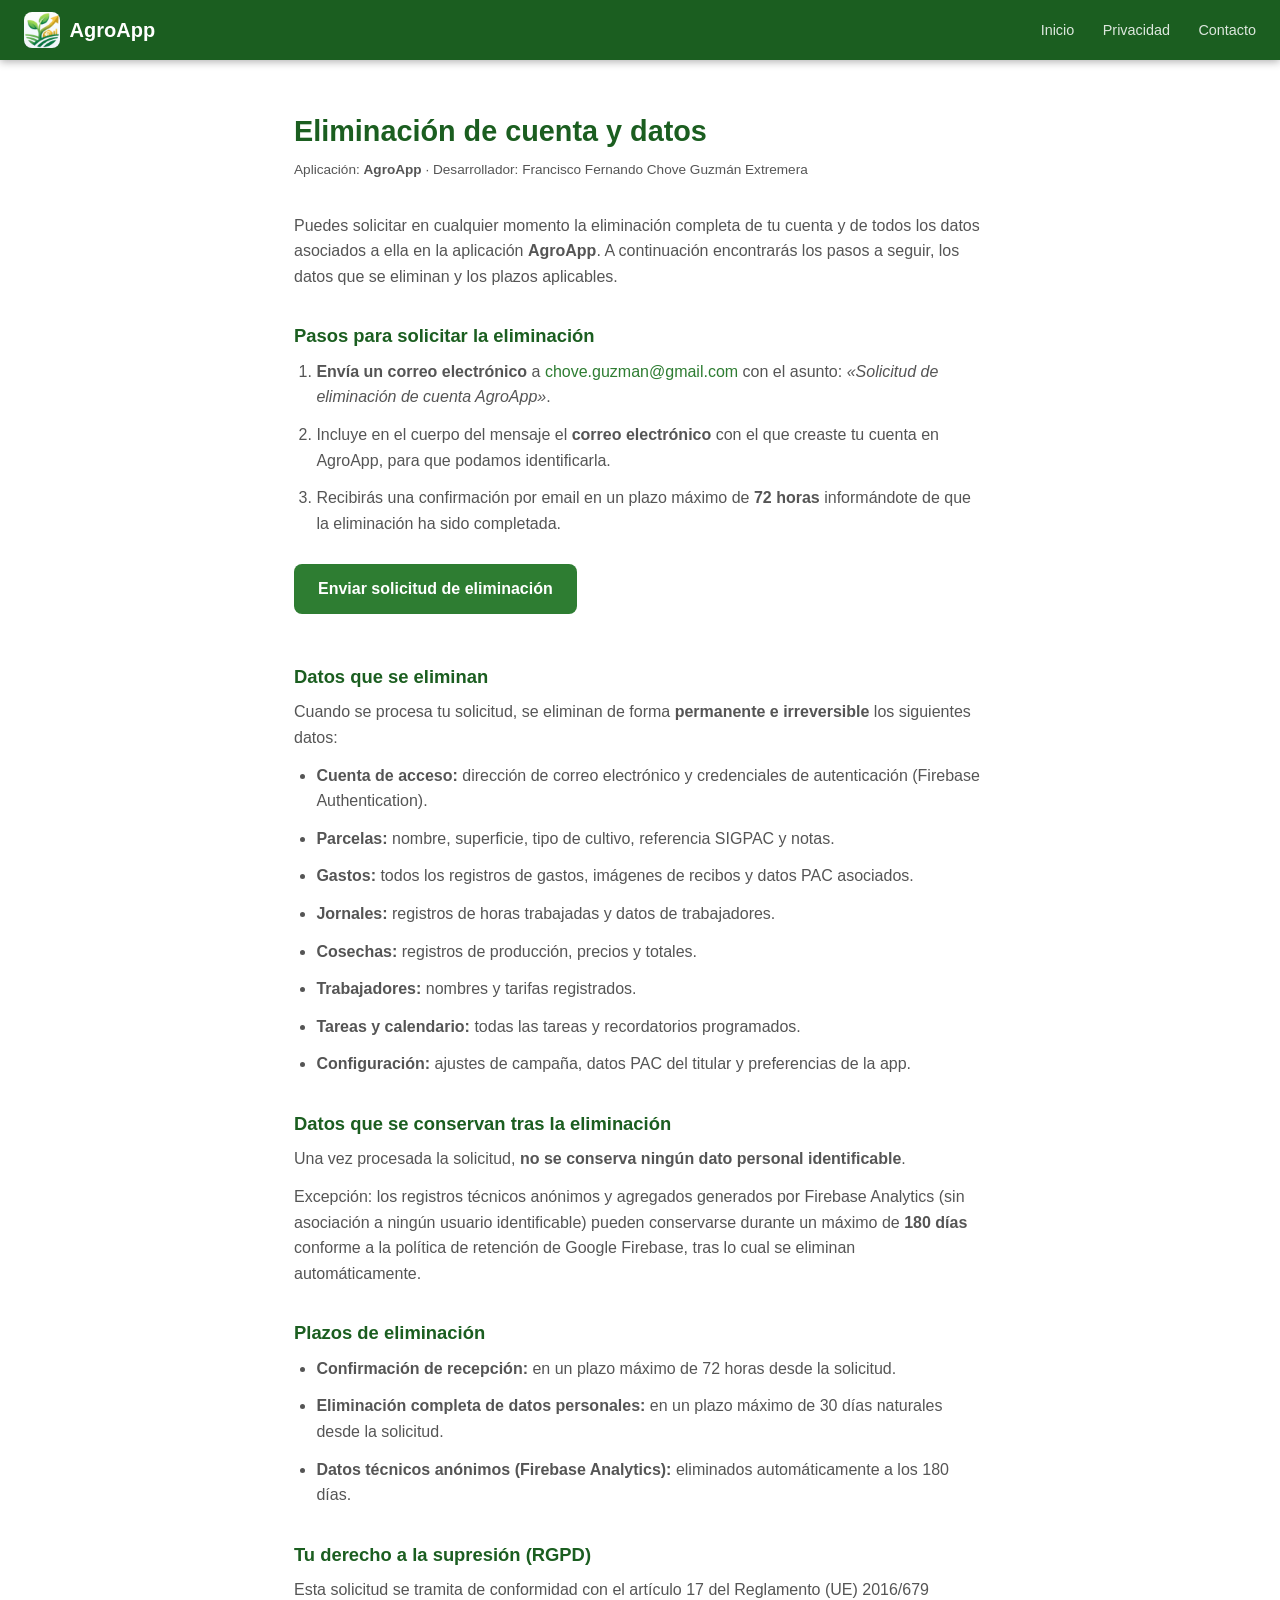
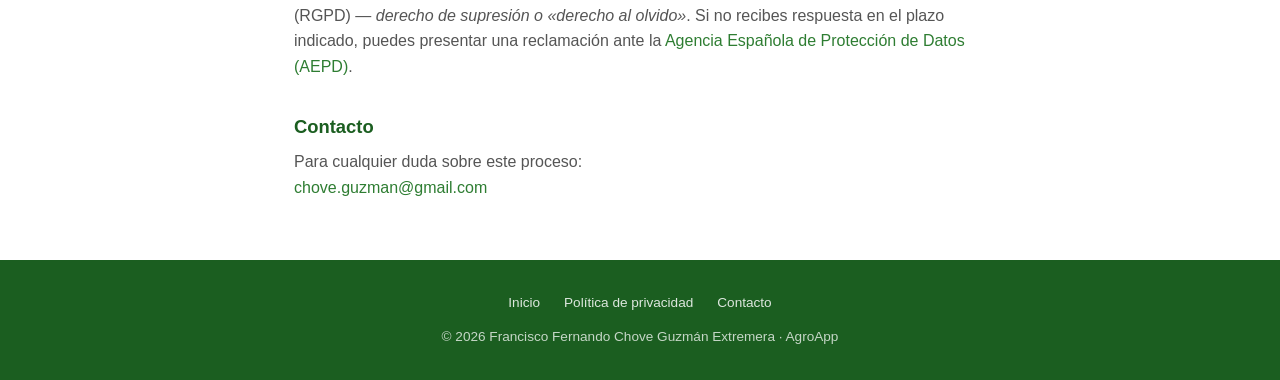
<file: eliminar-cuenta.html>
<!DOCTYPE html>
<html lang="es">
<head>
  <meta charset="UTF-8" />
  <meta name="viewport" content="width=device-width, initial-scale=1.0" />
  <title>Eliminar cuenta — AgroApp</title>
  <meta name="description" content="Cómo solicitar la eliminación de tu cuenta y datos en AgroApp." />
  <link rel="icon" type="image/png" href="icon.png" />
  <link rel="stylesheet" href="style.css" />
</head>
<body>

<!-- ===== HEADER ===== -->
<header>
  <div class="logo">
    <img src="icon.png" alt="AgroApp icono" />
    AgroApp
  </div>
  <nav>
    <a href="index.html">Inicio</a>
    <a href="politica-privacidad.html">Privacidad</a>
    <a href="mailto:chove.guzman@gmail.com">Contacto</a>
  </nav>
</header>

<!-- ===== CONTENIDO ===== -->
<main class="prose">

  <h1>Eliminación de cuenta y datos</h1>
  <p class="last-updated">Aplicación: <strong>AgroApp</strong> · Desarrollador: Francisco Fernando Chove Guzmán Extremera</p>

  <p>
    Puedes solicitar en cualquier momento la eliminación completa de tu cuenta y de todos los datos
    asociados a ella en la aplicación <strong>AgroApp</strong>. A continuación encontrarás los pasos
    a seguir, los datos que se eliminan y los plazos aplicables.
  </p>

  <!-- ===== PASOS ===== -->
  <h2>Pasos para solicitar la eliminación</h2>

  <ol>
    <li>
      <strong>Envía un correo electrónico</strong> a
      <a href="mailto:chove.guzman@gmail.com?subject=Solicitud%20de%20eliminaci%C3%B3n%20de%20cuenta%20AgroApp&body=Hola%2C%0A%0ASolicito%20la%20eliminaci%C3%B3n%20completa%20de%20mi%20cuenta%20y%20datos%20en%20AgroApp.%0A%0ACorreo%20electr%C3%B3nico%20de%20la%20cuenta%3A%20%5Bescribe%20aqu%C3%AD%20tu%20email%5D%0A%0AGracias.">chove.guzman@gmail.com</a>
      con el asunto: <em>«Solicitud de eliminación de cuenta AgroApp»</em>.
    </li>
    <li>
      Incluye en el cuerpo del mensaje el <strong>correo electrónico</strong> con el que
      creaste tu cuenta en AgroApp, para que podamos identificarla.
    </li>
    <li>
      Recibirás una confirmación por email en un plazo máximo de <strong>72 horas</strong>
      informándote de que la eliminación ha sido completada.
    </li>
  </ol>

  <p>
    <a href="mailto:chove.guzman@gmail.com?subject=Solicitud%20de%20eliminaci%C3%B3n%20de%20cuenta%20AgroApp&body=Hola%2C%0A%0ASolicito%20la%20eliminaci%C3%B3n%20completa%20de%20mi%20cuenta%20y%20datos%20en%20AgroApp.%0A%0ACorreo%20electr%C3%B3nico%20de%20la%20cuenta%3A%20%5Bescribe%20aqu%C3%AD%20tu%20email%5D%0A%0AGracias."
       style="display:inline-block;margin:1rem 0;padding:.75rem 1.5rem;background:#2e7d32;color:#fff;border-radius:8px;font-weight:700;text-decoration:none;">
      Enviar solicitud de eliminación
    </a>
  </p>

  <!-- ===== DATOS QUE SE ELIMINAN ===== -->
  <h2>Datos que se eliminan</h2>
  <p>
    Cuando se procesa tu solicitud, se eliminan de forma <strong>permanente e irreversible</strong>
    los siguientes datos:
  </p>
  <ul>
    <li><strong>Cuenta de acceso:</strong> dirección de correo electrónico y credenciales de autenticación (Firebase Authentication).</li>
    <li><strong>Parcelas:</strong> nombre, superficie, tipo de cultivo, referencia SIGPAC y notas.</li>
    <li><strong>Gastos:</strong> todos los registros de gastos, imágenes de recibos y datos PAC asociados.</li>
    <li><strong>Jornales:</strong> registros de horas trabajadas y datos de trabajadores.</li>
    <li><strong>Cosechas:</strong> registros de producción, precios y totales.</li>
    <li><strong>Trabajadores:</strong> nombres y tarifas registrados.</li>
    <li><strong>Tareas y calendario:</strong> todas las tareas y recordatorios programados.</li>
    <li><strong>Configuración:</strong> ajustes de campaña, datos PAC del titular y preferencias de la app.</li>
  </ul>

  <!-- ===== DATOS QUE SE CONSERVAN ===== -->
  <h2>Datos que se conservan tras la eliminación</h2>
  <p>
    Una vez procesada la solicitud, <strong>no se conserva ningún dato personal identificable</strong>.
  </p>
  <p>
    Excepción: los registros técnicos anónimos y agregados generados por Firebase Analytics
    (sin asociación a ningún usuario identificable) pueden conservarse durante un máximo de
    <strong>180 días</strong> conforme a la política de retención de Google Firebase,
    tras lo cual se eliminan automáticamente.
  </p>

  <!-- ===== PLAZOS ===== -->
  <h2>Plazos de eliminación</h2>
  <ul>
    <li><strong>Confirmación de recepción:</strong> en un plazo máximo de 72 horas desde la solicitud.</li>
    <li><strong>Eliminación completa de datos personales:</strong> en un plazo máximo de 30 días naturales desde la solicitud.</li>
    <li><strong>Datos técnicos anónimos (Firebase Analytics):</strong> eliminados automáticamente a los 180 días.</li>
  </ul>

  <!-- ===== DERECHO RGPD ===== -->
  <h2>Tu derecho a la supresión (RGPD)</h2>
  <p>
    Esta solicitud se tramita de conformidad con el artículo 17 del Reglamento (UE) 2016/679
    (RGPD) — <em>derecho de supresión o «derecho al olvido»</em>. Si no recibes respuesta en el
    plazo indicado, puedes presentar una reclamación ante la
    <a href="https://www.aepd.es" target="_blank" rel="noopener">Agencia Española de Protección de Datos (AEPD)</a>.
  </p>

  <h2>Contacto</h2>
  <p>
    Para cualquier duda sobre este proceso:<br />
    <a href="mailto:chove.guzman@gmail.com">chove.guzman@gmail.com</a>
  </p>

</main>

<!-- ===== FOOTER ===== -->
<footer>
  <div class="footer-links">
    <a href="index.html">Inicio</a>
    <a href="politica-privacidad.html">Política de privacidad</a>
    <a href="mailto:chove.guzman@gmail.com">Contacto</a>
  </div>
  <p>© 2026 Francisco Fernando Chove Guzmán Extremera · AgroApp</p>
</footer>

</body>
</html>
</file>
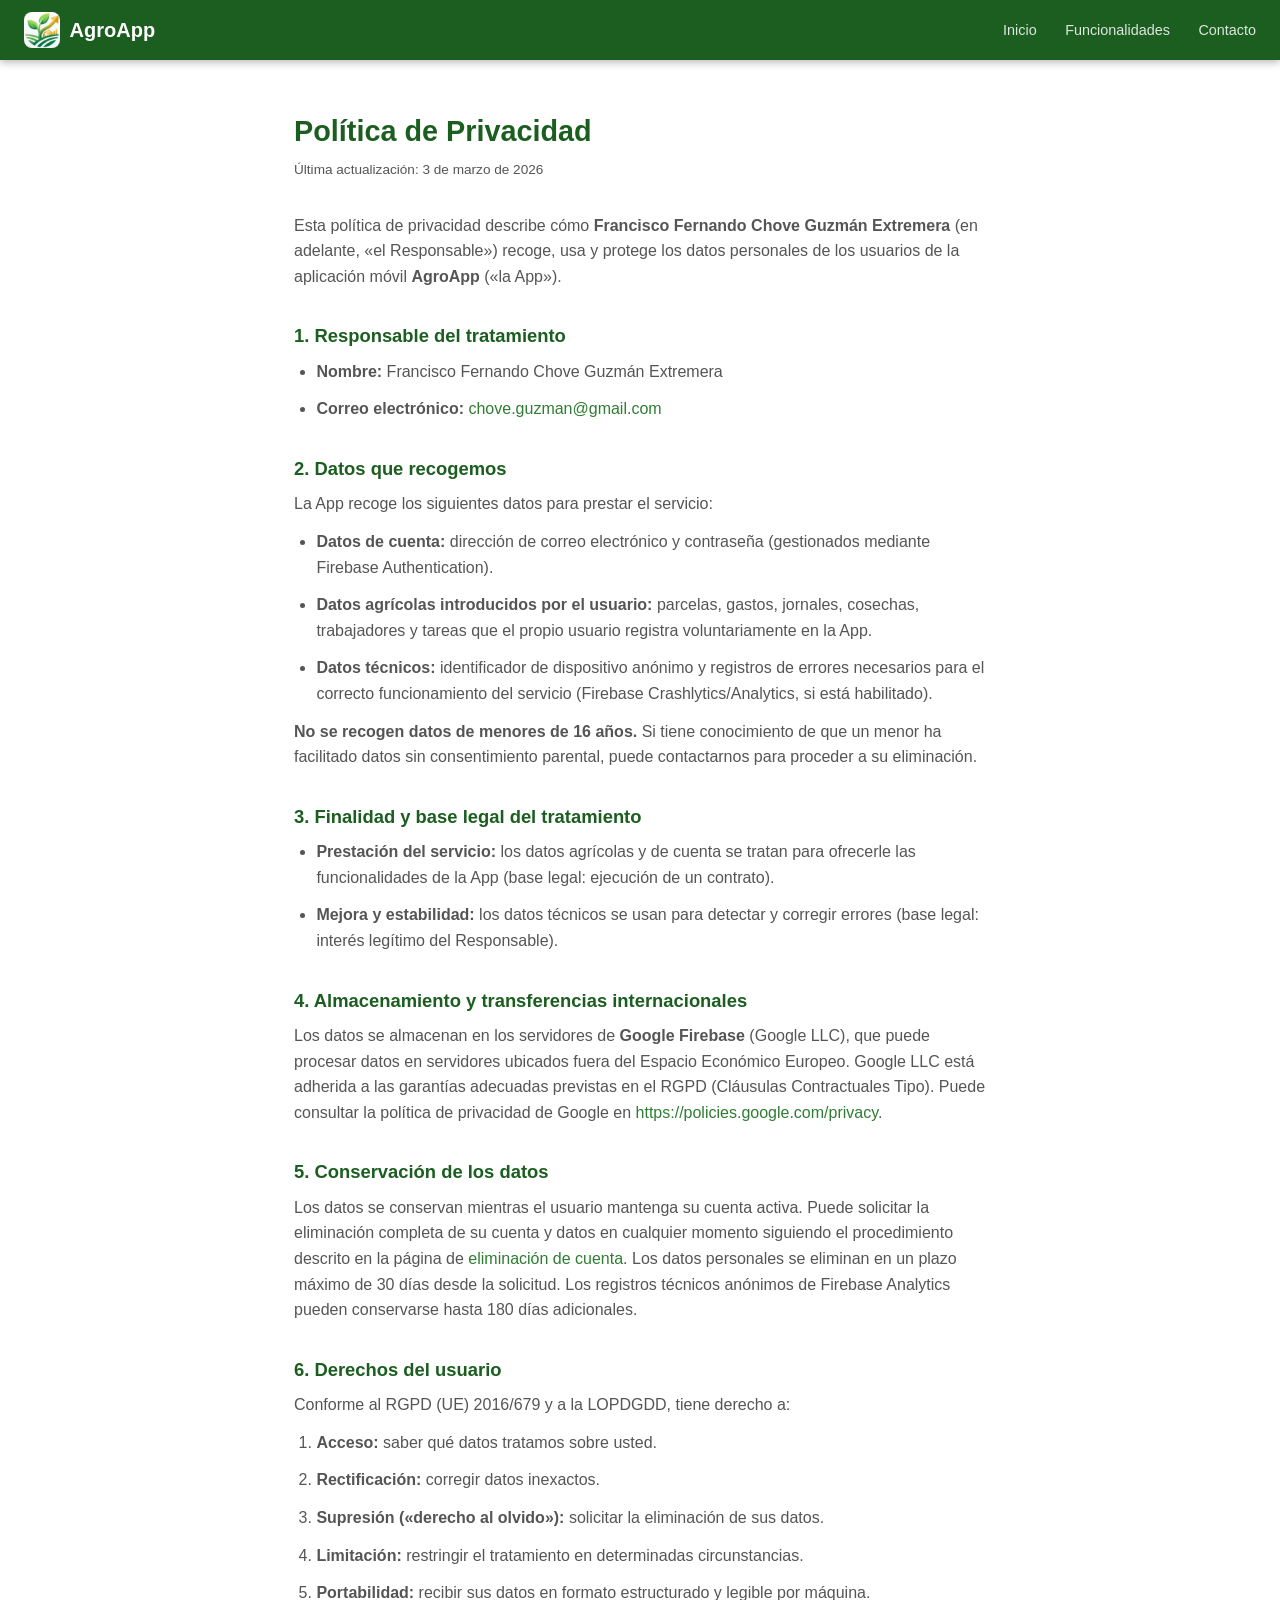
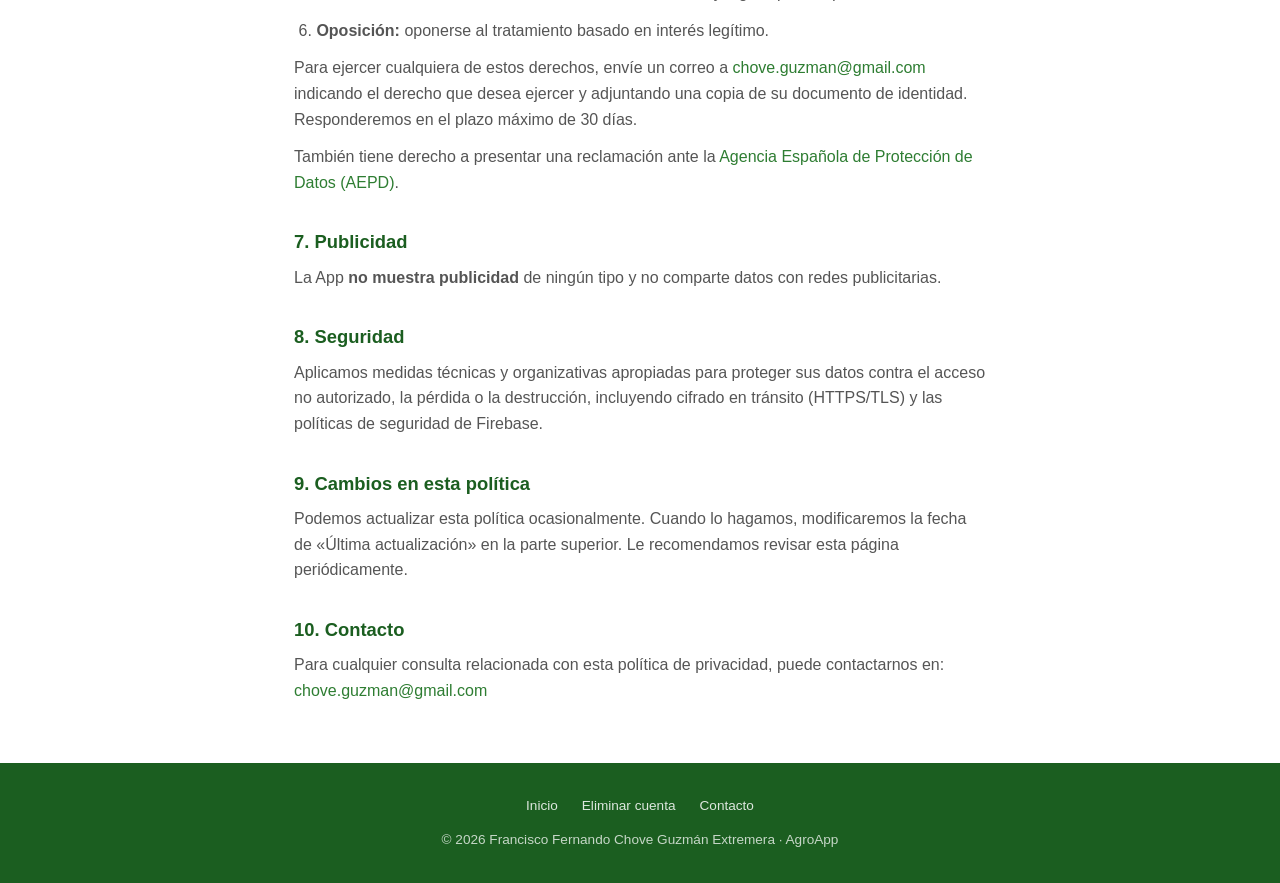
<file: politica-privacidad.html>
<!DOCTYPE html>
<html lang="es">
<head>
  <meta charset="UTF-8" />
  <meta name="viewport" content="width=device-width, initial-scale=1.0" />
  <title>Política de Privacidad — AgroApp</title>
  <meta name="description" content="Política de privacidad de la aplicación AgroApp." />
  <link rel="icon" type="image/png" href="icon.png" />
  <link rel="stylesheet" href="style.css" />
</head>
<body>

<!-- ===== HEADER ===== -->
<header>
  <div class="logo">
    <img src="icon.png" alt="AgroApp icono" />
    AgroApp
  </div>
  <nav>
    <a href="index.html">Inicio</a>
    <a href="index.html#funcionalidades">Funcionalidades</a>
    <a href="mailto:chove.guzman@gmail.com">Contacto</a>
  </nav>
</header>

<!-- ===== CONTENIDO ===== -->
<main class="prose">

  <h1>Política de Privacidad</h1>
  <p class="last-updated">Última actualización: 3 de marzo de 2026</p>

  <p>
    Esta política de privacidad describe cómo <strong>Francisco Fernando Chove Guzmán Extremera</strong>
    (en adelante, «el Responsable») recoge, usa y protege los datos personales de los usuarios de la
    aplicación móvil <strong>AgroApp</strong> («la App»).
  </p>

  <h2>1. Responsable del tratamiento</h2>
  <ul>
    <li><strong>Nombre:</strong> Francisco Fernando Chove Guzmán Extremera</li>
    <li><strong>Correo electrónico:</strong> <a href="mailto:chove.guzman@gmail.com">chove.guzman@gmail.com</a></li>
  </ul>

  <h2>2. Datos que recogemos</h2>
  <p>La App recoge los siguientes datos para prestar el servicio:</p>
  <ul>
    <li><strong>Datos de cuenta:</strong> dirección de correo electrónico y contraseña (gestionados mediante Firebase Authentication).</li>
    <li><strong>Datos agrícolas introducidos por el usuario:</strong> parcelas, gastos, jornales, cosechas, trabajadores y tareas que el propio usuario registra voluntariamente en la App.</li>
    <li><strong>Datos técnicos:</strong> identificador de dispositivo anónimo y registros de errores necesarios para el correcto funcionamiento del servicio (Firebase Crashlytics/Analytics, si está habilitado).</li>
  </ul>
  <p>
    <strong>No se recogen datos de menores de 16 años.</strong> Si tiene conocimiento de que un menor ha facilitado datos sin consentimiento parental, puede contactarnos para proceder a su eliminación.
  </p>

  <h2>3. Finalidad y base legal del tratamiento</h2>
  <ul>
    <li><strong>Prestación del servicio:</strong> los datos agrícolas y de cuenta se tratan para ofrecerle las funcionalidades de la App (base legal: ejecución de un contrato).</li>
    <li><strong>Mejora y estabilidad:</strong> los datos técnicos se usan para detectar y corregir errores (base legal: interés legítimo del Responsable).</li>
  </ul>

  <h2>4. Almacenamiento y transferencias internacionales</h2>
  <p>
    Los datos se almacenan en los servidores de <strong>Google Firebase</strong> (Google LLC), que puede procesar datos en servidores ubicados fuera del Espacio Económico Europeo.
    Google LLC está adherida a las garantías adecuadas previstas en el RGPD (Cláusulas Contractuales Tipo).
    Puede consultar la política de privacidad de Google en
    <a href="https://policies.google.com/privacy" target="_blank" rel="noopener">https://policies.google.com/privacy</a>.
  </p>

  <h2>5. Conservación de los datos</h2>
  <p>
    Los datos se conservan mientras el usuario mantenga su cuenta activa. Puede solicitar la eliminación completa de su cuenta y datos en cualquier momento siguiendo el procedimiento descrito en la página de
    <a href="eliminar-cuenta.html">eliminación de cuenta</a>.
    Los datos personales se eliminan en un plazo máximo de 30 días desde la solicitud.
    Los registros técnicos anónimos de Firebase Analytics pueden conservarse hasta 180 días adicionales.
  </p>

  <h2>6. Derechos del usuario</h2>
  <p>Conforme al RGPD (UE) 2016/679 y a la LOPDGDD, tiene derecho a:</p>
  <ol>
    <li><strong>Acceso:</strong> saber qué datos tratamos sobre usted.</li>
    <li><strong>Rectificación:</strong> corregir datos inexactos.</li>
    <li><strong>Supresión («derecho al olvido»):</strong> solicitar la eliminación de sus datos.</li>
    <li><strong>Limitación:</strong> restringir el tratamiento en determinadas circunstancias.</li>
    <li><strong>Portabilidad:</strong> recibir sus datos en formato estructurado y legible por máquina.</li>
    <li><strong>Oposición:</strong> oponerse al tratamiento basado en interés legítimo.</li>
  </ol>
  <p>
    Para ejercer cualquiera de estos derechos, envíe un correo a
    <a href="mailto:chove.guzman@gmail.com">chove.guzman@gmail.com</a>
    indicando el derecho que desea ejercer y adjuntando una copia de su documento de identidad.
    Responderemos en el plazo máximo de 30 días.
  </p>
  <p>
    También tiene derecho a presentar una reclamación ante la
    <a href="https://www.aepd.es" target="_blank" rel="noopener">Agencia Española de Protección de Datos (AEPD)</a>.
  </p>

  <h2>7. Publicidad</h2>
  <p>
    La App <strong>no muestra publicidad</strong> de ningún tipo y no comparte datos con redes publicitarias.
  </p>

  <h2>8. Seguridad</h2>
  <p>
    Aplicamos medidas técnicas y organizativas apropiadas para proteger sus datos contra el acceso no autorizado,
    la pérdida o la destrucción, incluyendo cifrado en tránsito (HTTPS/TLS) y las políticas de seguridad de Firebase.
  </p>

  <h2>9. Cambios en esta política</h2>
  <p>
    Podemos actualizar esta política ocasionalmente. Cuando lo hagamos, modificaremos la fecha de «Última actualización»
    en la parte superior. Le recomendamos revisar esta página periódicamente.
  </p>

  <h2>10. Contacto</h2>
  <p>
    Para cualquier consulta relacionada con esta política de privacidad, puede contactarnos en:<br />
    <a href="mailto:chove.guzman@gmail.com">chove.guzman@gmail.com</a>
  </p>

</main>

<!-- ===== FOOTER ===== -->
<footer>
  <div class="footer-links">
    <a href="index.html">Inicio</a>
    <a href="eliminar-cuenta.html">Eliminar cuenta</a>
    <a href="mailto:chove.guzman@gmail.com">Contacto</a>
  </div>
  <p>© 2026 Francisco Fernando Chove Guzmán Extremera · AgroApp</p>
</footer>

</body>
</html>
</file>
<file: style.css>
/* ===== Reset & Base ===== */
*, *::before, *::after { box-sizing: border-box; margin: 0; padding: 0; }

:root {
  --green-dark:  #1b5e20;
  --green-mid:   #2e7d32;
  --green-light: #43a047;
  --green-pale:  #e8f5e9;
  --gold:        #f9a825;
  --text:        #1c1c1e;
  --text-muted:  #555;
  --bg:          #fff;
  --radius:      12px;
  --shadow:      0 4px 20px rgba(0,0,0,.08);
}

html { scroll-behavior: smooth; }

body {
  font-family: -apple-system, BlinkMacSystemFont, 'Segoe UI', Roboto, sans-serif;
  color: var(--text);
  background: var(--bg);
  line-height: 1.6;
}

a { color: var(--green-mid); text-decoration: none; }
a:hover { text-decoration: underline; }

/* ===== Header / Nav ===== */
header {
  position: sticky; top: 0; z-index: 100;
  background: var(--green-dark);
  color: #fff;
  padding: 0 1.5rem;
  display: flex; align-items: center; justify-content: space-between;
  height: 60px;
  box-shadow: 0 2px 8px rgba(0,0,0,.3);
}

.logo {
  display: flex; align-items: center; gap: .6rem;
  font-size: 1.25rem; font-weight: 700; color: #fff;
}
.logo img { width: 36px; height: 36px; border-radius: 8px; }

nav a {
  color: rgba(255,255,255,.85);
  margin-left: 1.5rem;
  font-size: .9rem;
}
nav a:hover { color: #fff; text-decoration: none; }

/* ===== Hero ===== */
.hero {
  background: linear-gradient(135deg, var(--green-dark) 0%, var(--green-mid) 60%, var(--green-light) 100%);
  color: #fff;
  text-align: center;
  padding: 5rem 1.5rem 4rem;
}

.hero img.app-icon {
  width: 110px; height: 110px;
  border-radius: 24px;
  box-shadow: 0 8px 32px rgba(0,0,0,.35);
  margin-bottom: 1.5rem;
}

.hero h1 {
  font-size: clamp(2rem, 5vw, 3rem);
  font-weight: 800;
  margin-bottom: .5rem;
}

.hero .tagline {
  font-size: 1.15rem;
  opacity: .9;
  max-width: 520px;
  margin: 0 auto 2rem;
}

.badge-row {
  display: flex; gap: 1rem; justify-content: center; flex-wrap: wrap;
}

.badge-row img { height: 52px; }

/* ===== Sections ===== */
section { padding: 4rem 1.5rem; }
section:not(.hero):nth-child(even) { background: var(--green-pale); }

.container { max-width: 960px; margin: 0 auto; }

.section-title {
  font-size: 1.6rem; font-weight: 700;
  color: var(--green-dark);
  margin-bottom: 2rem;
  text-align: center;
}

/* ===== Features grid ===== */
.features {
  display: grid;
  grid-template-columns: repeat(auto-fit, minmax(220px, 1fr));
  gap: 1.5rem;
}

.feature-card {
  background: #fff;
  border-radius: var(--radius);
  padding: 1.5rem;
  box-shadow: var(--shadow);
  text-align: center;
}

.feature-card .icon {
  font-size: 2.5rem;
  margin-bottom: .75rem;
}

.feature-card h3 {
  font-size: 1rem; font-weight: 700;
  color: var(--green-dark);
  margin-bottom: .4rem;
}

.feature-card p {
  font-size: .9rem;
  color: var(--text-muted);
}

/* ===== About ===== */
.about-grid {
  display: grid;
  grid-template-columns: 1fr 1fr;
  gap: 2rem;
  align-items: center;
}

.about-grid img {
  width: 100%; border-radius: var(--radius);
  box-shadow: var(--shadow);
}

.about-text p { margin-bottom: 1rem; color: var(--text-muted); }

/* ===== Footer ===== */
footer {
  background: var(--green-dark);
  color: rgba(255,255,255,.75);
  text-align: center;
  padding: 2rem 1.5rem;
  font-size: .85rem;
}

footer a { color: rgba(255,255,255,.85); }
footer a:hover { color: #fff; }

.footer-links {
  display: flex; justify-content: center; gap: 1.5rem;
  margin-bottom: .75rem;
  flex-wrap: wrap;
}

/* ===== Privacy page ===== */
.prose {
  max-width: 740px;
  margin: 0 auto;
  padding: 3rem 1.5rem;
}

.prose h1 {
  font-size: 1.8rem; font-weight: 800;
  color: var(--green-dark);
  margin-bottom: .3rem;
}

.prose .last-updated {
  color: var(--text-muted); font-size: .85rem;
  margin-bottom: 2rem;
}

.prose h2 {
  font-size: 1.15rem; font-weight: 700;
  color: var(--green-dark);
  margin: 2rem 0 .5rem;
}

.prose p, .prose li { color: var(--text-muted); margin-bottom: .75rem; }
.prose ul, .prose ol { padding-left: 1.4rem; }
.prose ul li { list-style: disc; }
.prose ol li { list-style: decimal; }

/* ===== Responsive ===== */
@media (max-width: 640px) {
  .about-grid { grid-template-columns: 1fr; }
  nav { display: none; }
}
</file>
